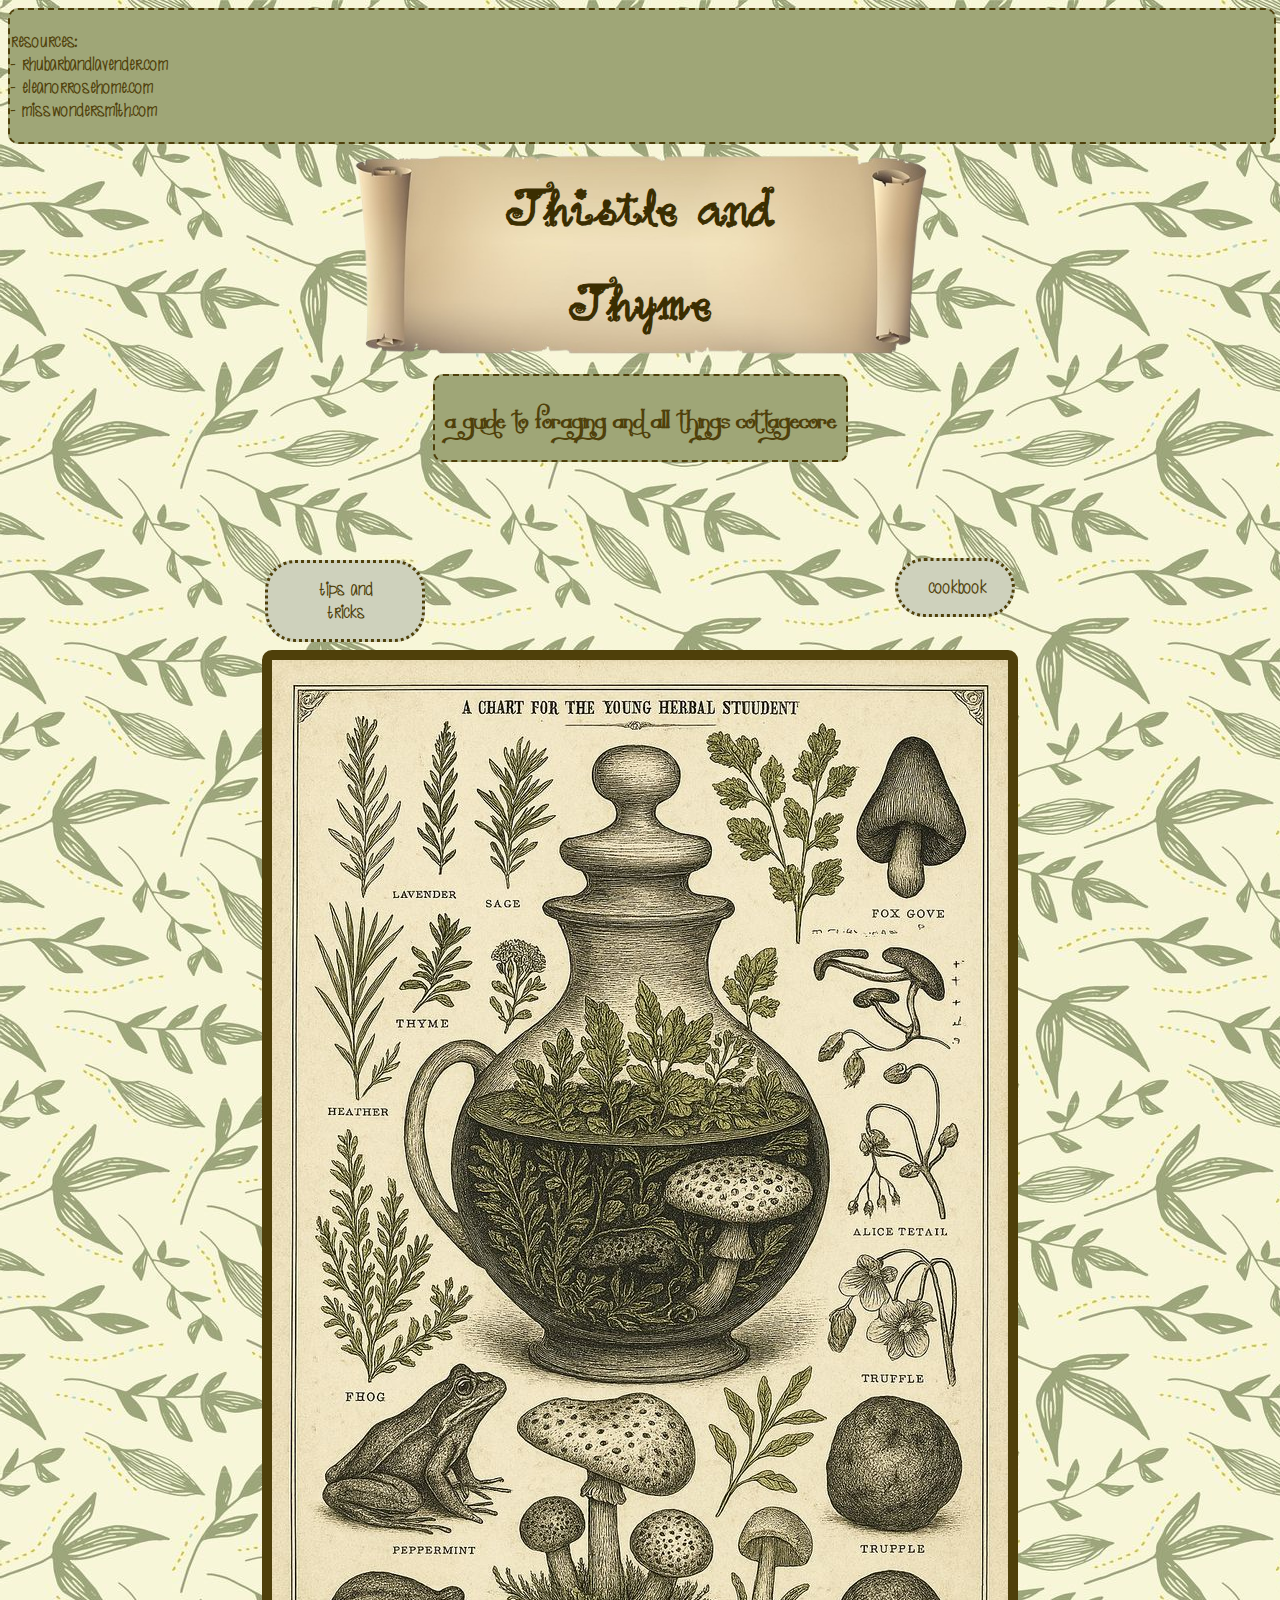
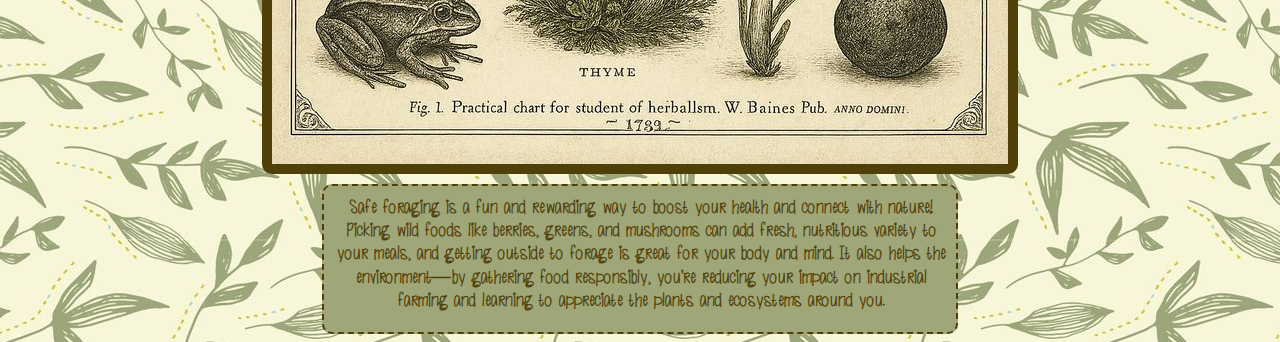
<file: index.html>
<!-- YOUR HOME/LANDING PAGE -->

<link rel="stylesheet" href="style.css">

 <!DOCTYPE html>
 <html lang="en">
 <head>
    <meta charset="UTF-8">
    <meta name="viewport" content="width=device-width, initial-scale=1.0">
    <title>Project-02</title>
 </head>
 <body>

      <div class="flex-tile1">
       <p class="resources">
         <b>resources:
         <br>
         - <a href="https://www.rhubarbandlavender.com/" style="color: rgb(79, 64, 10);">rhubarbandlavender.com</a>
         <br>
         - <a href="https://eleanorrosehome.com/" style="color: rgb(79, 64, 10);">eleanorrosehome.com</a>
          <br>
         - <a href="https://misswondersmith.com/blog/2019/introtoforaging" style="color: rgb(79, 64, 10);">misswondersmith.com</a>
        </b>
        </p>
      </div>

    <div class="flex-container2">
      <div class="flex-tile2">
        <h1 class="title">Thistle and Thyme</h1>
      </div>

      <div class="flex-tile2-1">
        <h2 class="subtitle">A guide to foraging and all things cottagecore</h2>
      </div>
    </div>
    
   </div>

    <div class="flex-container3">

      <div class="link_box">
        <div class="flex-tile3">
          <a href="main.html">
            <button class="link_1">
              <b>tips and tricks</b>
            </button>
          </a>
        </div>

        <div class="flex-tile3-1">
          <a href="side.html">
            <button class="link_2">
              <b>cookbook</b>
            </button>
          </a>
        </div>
      </div>
        
    </div>

    <div class="poster">
        <img class="herbal_poster" src="assets/images/herbal poster.jpg" alt="">
    </div>

    <div class="flex-container4">
      <div class="flex-tile4-1">
        <p class="description"><b>Safe foraging is a fun and rewarding way to boost your health and connect with nature! Picking wild foods like berries, greens, and mushrooms can add fresh, nutritious variety to your meals, and getting outside to forage is great for your body and mind. It also helps the environment—by gathering food responsibly, you’re reducing your impact on industrial farming and learning to appreciate the plants and ecosystems around you.</b></p>
      </div>
    </div>
    
 </body>
 </html>
</file>
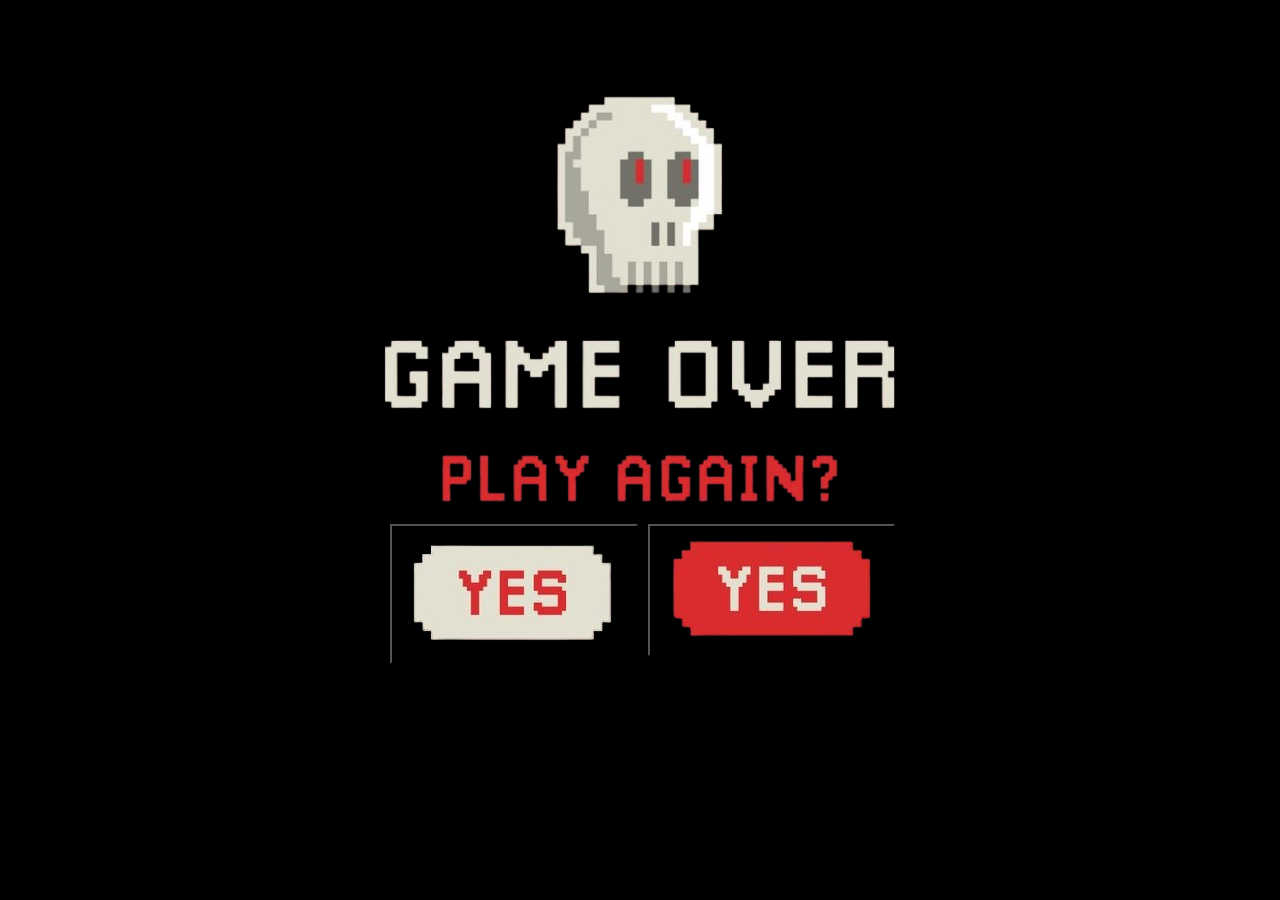
<file: gameover.html>
<link rel="stylesheet" href="gameover.css">

<!DOCTYPE html>
<html lang="en">
<head>
    <meta charset="UTF-8">
    <meta name="viewport" content="width=device-width, initial-scale=1.0">
    <title>Game Over</title>
</head>
<body>
    <div class="flex-container">
            <img class="gameover" src="assets/images/gameover-removebg-preview.png" alt="">
    </div>

    <div class="flex-container2">

      <div class="link_box">
        <div class="flex-tile1">
          <a href="main.html">
            <button class="yes_1">
                <img src="assets/images/yes-removebg-preview.png" alt="yes">
            </button>
          </a>
        </div>

        <div class="flex-tile2">
          <a href="side.html">
            <button class="yes_2">
                <img src="assets/images/yes2-removebg-preview.png" alt="">
            </button>
          </a>
        </div>
      </div>
        
    </div>
</body>
</html>
</file>
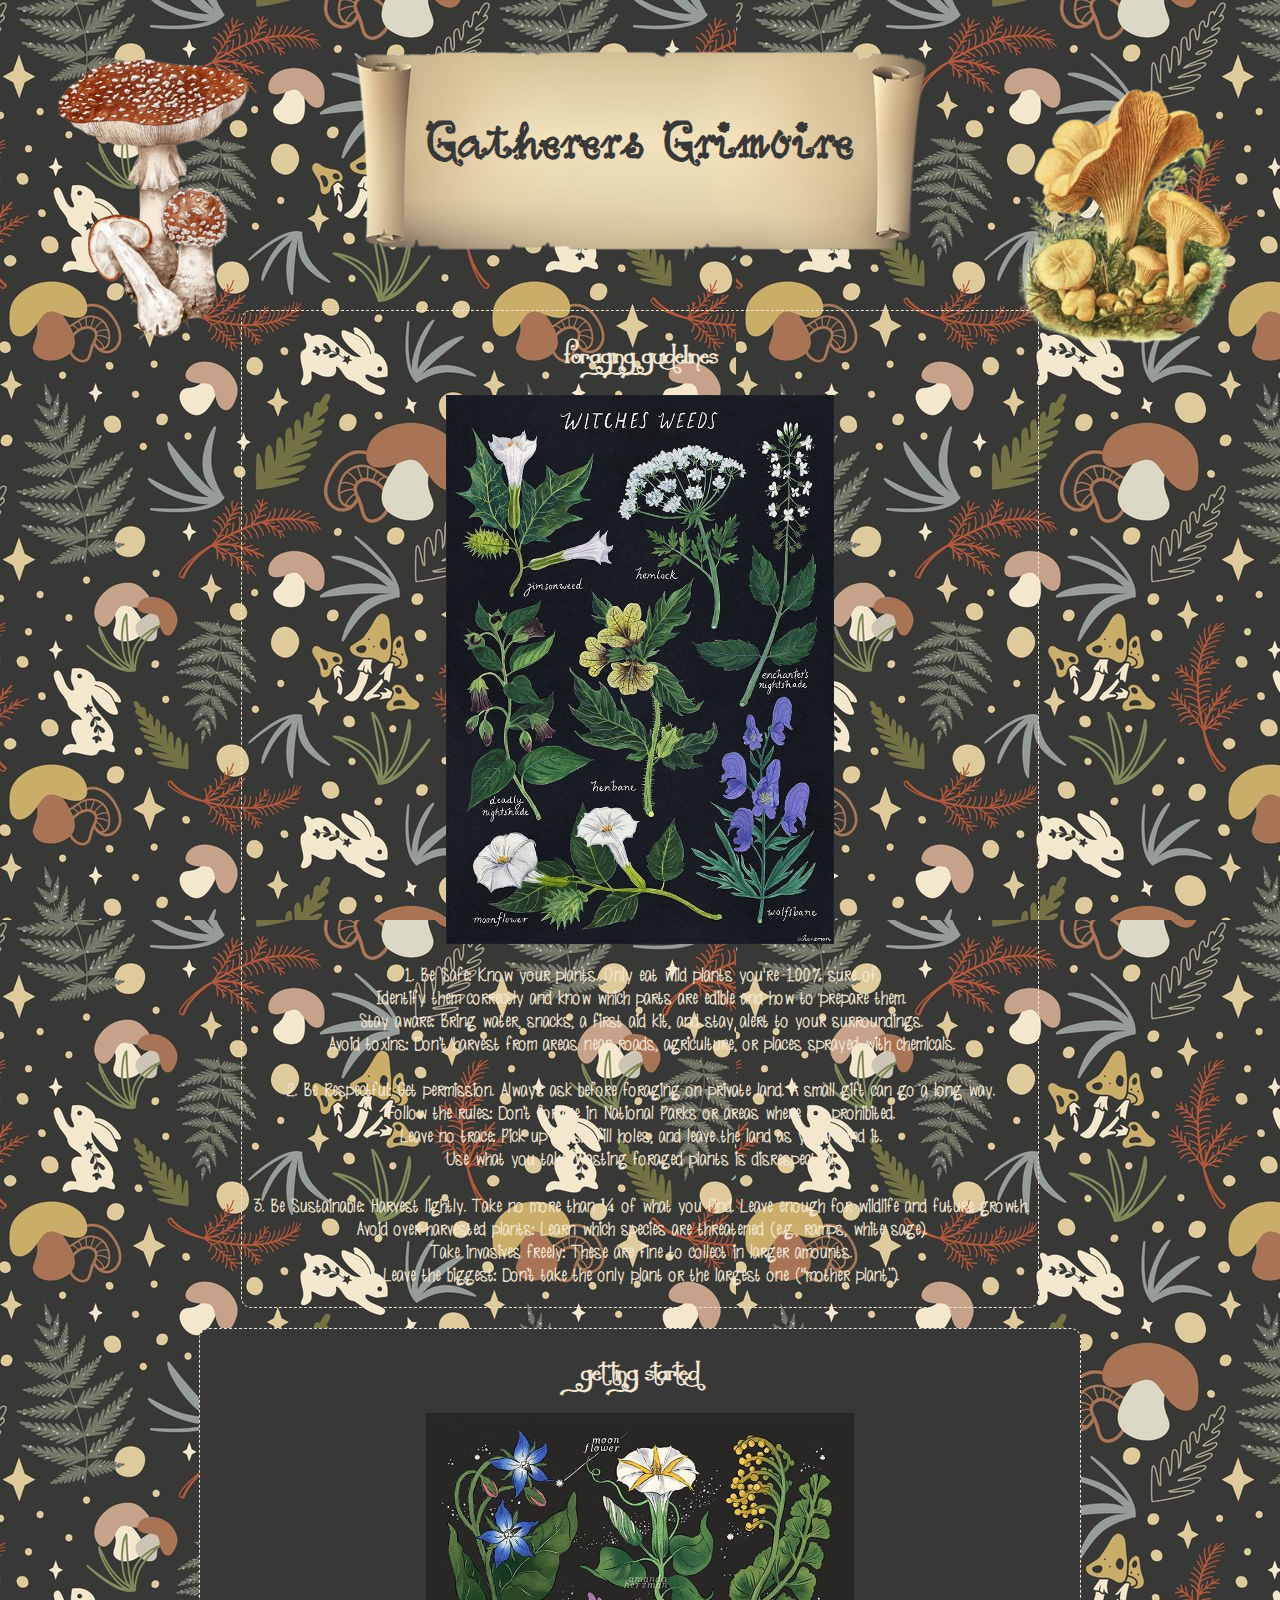
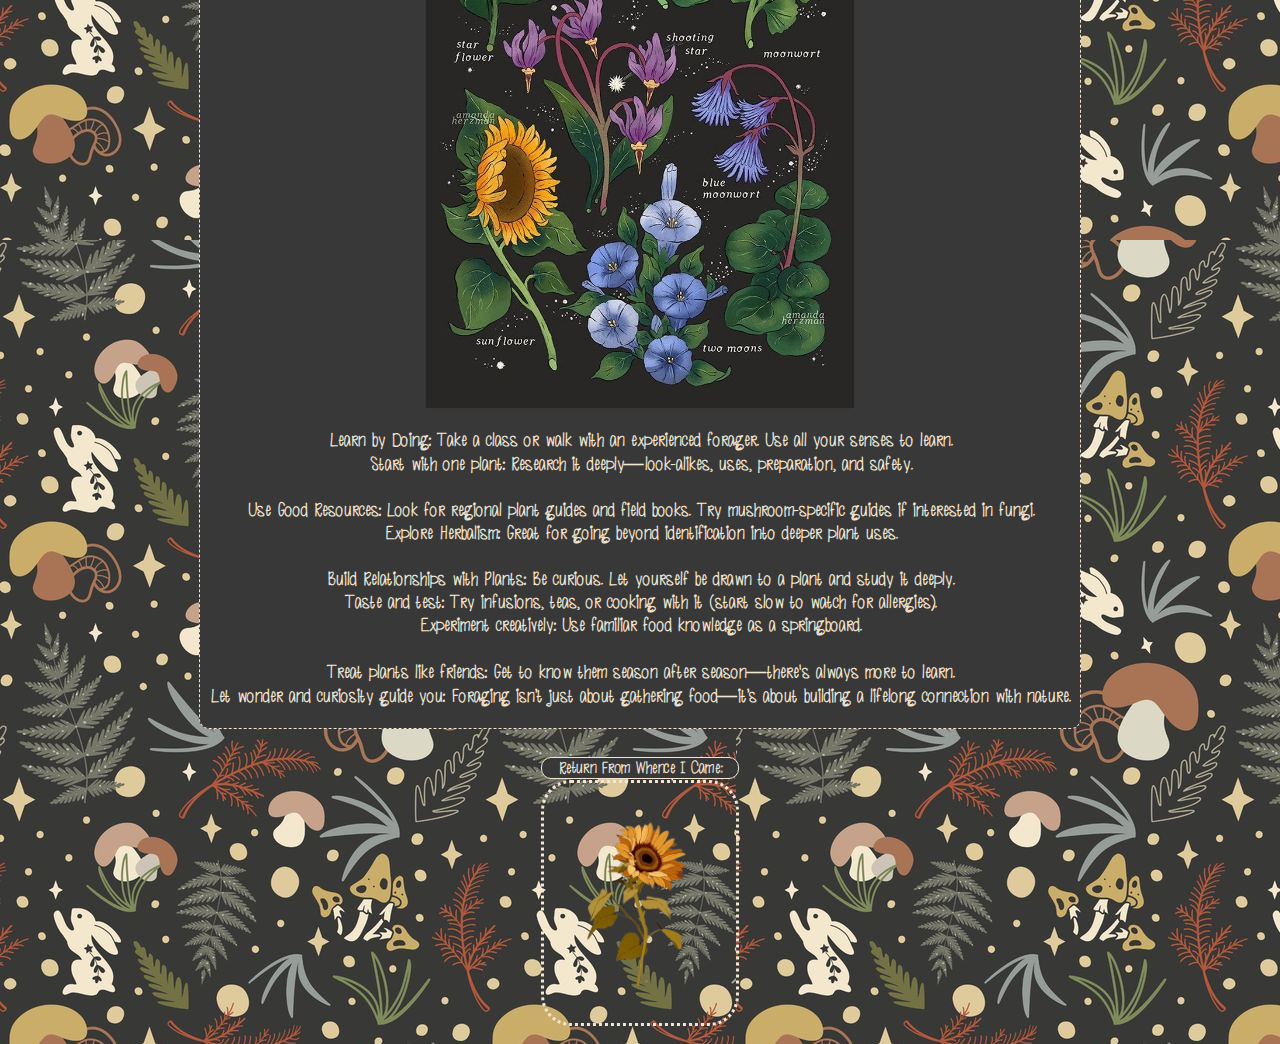
<file: main.html>
<link rel="stylesheet" href="main.css">

<!DOCTYPE html>
<html lang="en">
<head>
    <meta charset="UTF-8">
    <meta name="viewport" content="width=device-width, initial-scale=1.0">
    <title>Informational Page</title>
</head>
<body>

    <a href="gameover.html">
        <img class="flyagaric" src="assets/images/flyagaric-removebg-preview.png" alt="">
    </a>

    <a href="youwin.html">
        <img class="chanterelle" src="assets/images/chanterelle-removebg-preview.png" alt="">
    </a>

    <div class="title-container">
        <div class="background-container">
            <h1 class="title">
                Gatherers Grimoire
            </h1>
        </div>
    </div>

    <div class="flex-container">
        <div class="flex-tile1">
            
            <h2 class="headers">
                Foraging Guidelines
            </h2>

                <img class="plants" src="assets/images/plants1.jpg" alt="">

            <p class="description">
                <b>1. Be Safe: Know your plants. Only eat wild plants you're 100% sure of. 
                    <br>
                    Identify them correctly and know which parts are edible and how to prepare them.
                    <br>
                    Stay aware: Bring water, snacks, a first aid kit, and stay alert to your surroundings.
                    <br>
                    Avoid toxins: Don’t harvest from areas near roads, agriculture, or places sprayed with chemicals.
                    <br>
                    <br>
                    2. Be Respectful: Get permission. Always ask before foraging on private land. A small gift can go a long way.
                    <br>
                    Follow the rules: Don’t forage in National Parks or areas where it’s prohibited.
                    <br>
                    Leave no trace: Pick up trash, fill holes, and leave the land as you found it.
                    <br>
                    Use what you take: Wasting foraged plants is disrespectful.
                    <br>
                    <br>
                    3. Be Sustainable: Harvest lightly. Take no more than ¼ of what you find. Leave enough for wildlife and future growth.
                    <br>
                    Avoid over-harvested plants: Learn which species are threatened (e.g., ramps, white sage).
                    <br>
                    Take invasives freely: These are fine to collect in larger amounts.
                    <br>
                    Leave the biggest: Don’t take the only plant or the largest one (“mother plant”).</b>
            </p>
        </div>
        
    </div>
    
    <div class="flex-container">
        <div class="flex-tile2">
            <h2 class="headers">
                <b>Getting Started</b>
            </h2>

                <img class="plants" src="assets/images/plants2.jpg" alt="">

                <p class="description">
                    <b>Learn by Doing: Take a class or walk with an experienced forager. Use all your senses to learn.
                        <br>
                        Start with one plant: Research it deeply—look-alikes, uses, preparation, and safety.
                        <br>
                        <br>
                        Use Good Resources: Look for regional plant guides and field books. Try mushroom-specific guides if interested in fungi.
                        <br>
                        Explore Herbalism: Great for going beyond identification into deeper plant uses.
                        <br>
                        <br>
                        Build Relationships with Plants: Be curious. Let yourself be drawn to a plant and study it deeply.
                        <br>
                        Taste and test: Try infusions, teas, or cooking with it (start slow to watch for allergies).
                        <br>
                        Experiment creatively: Use familiar food knowledge as a springboard.
                        <br>
                        <br>
                        Treat plants like friends: Get to know them season after season—there's always more to learn.
                        <br>
                        Let wonder and curiosity guide you: Foraging isn’t just about gathering food—it’s about building a lifelong connection with nature. </b>
                </p>
        </div>
    </div>

    <div class="flex-tile">
      <a href="index.html">
         <p class="return"><b>Return From Whence I Came:</b></p>
         <img class="sunflower" src="assets/images/sunflower-removebg-preview.png" alt="Sun Flower">
      </a>
   </div>

</body>
</html>
</file>
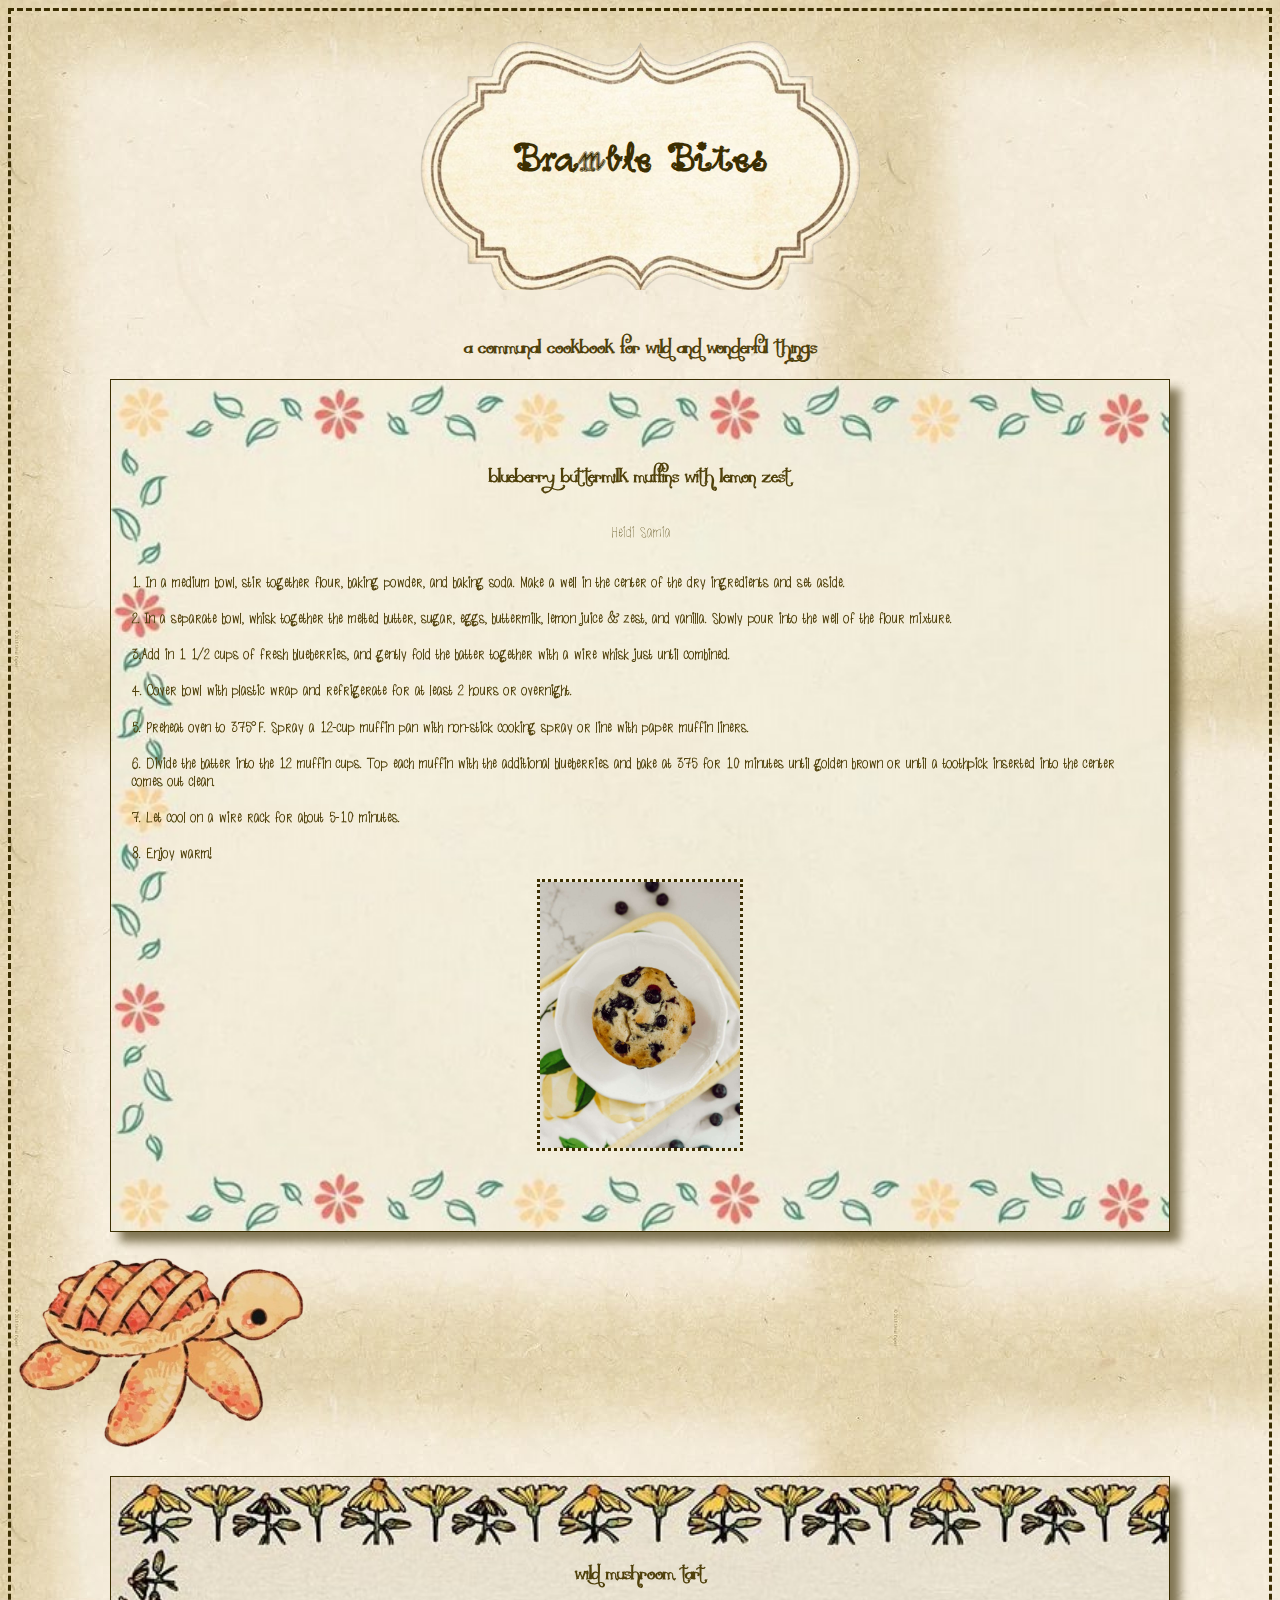
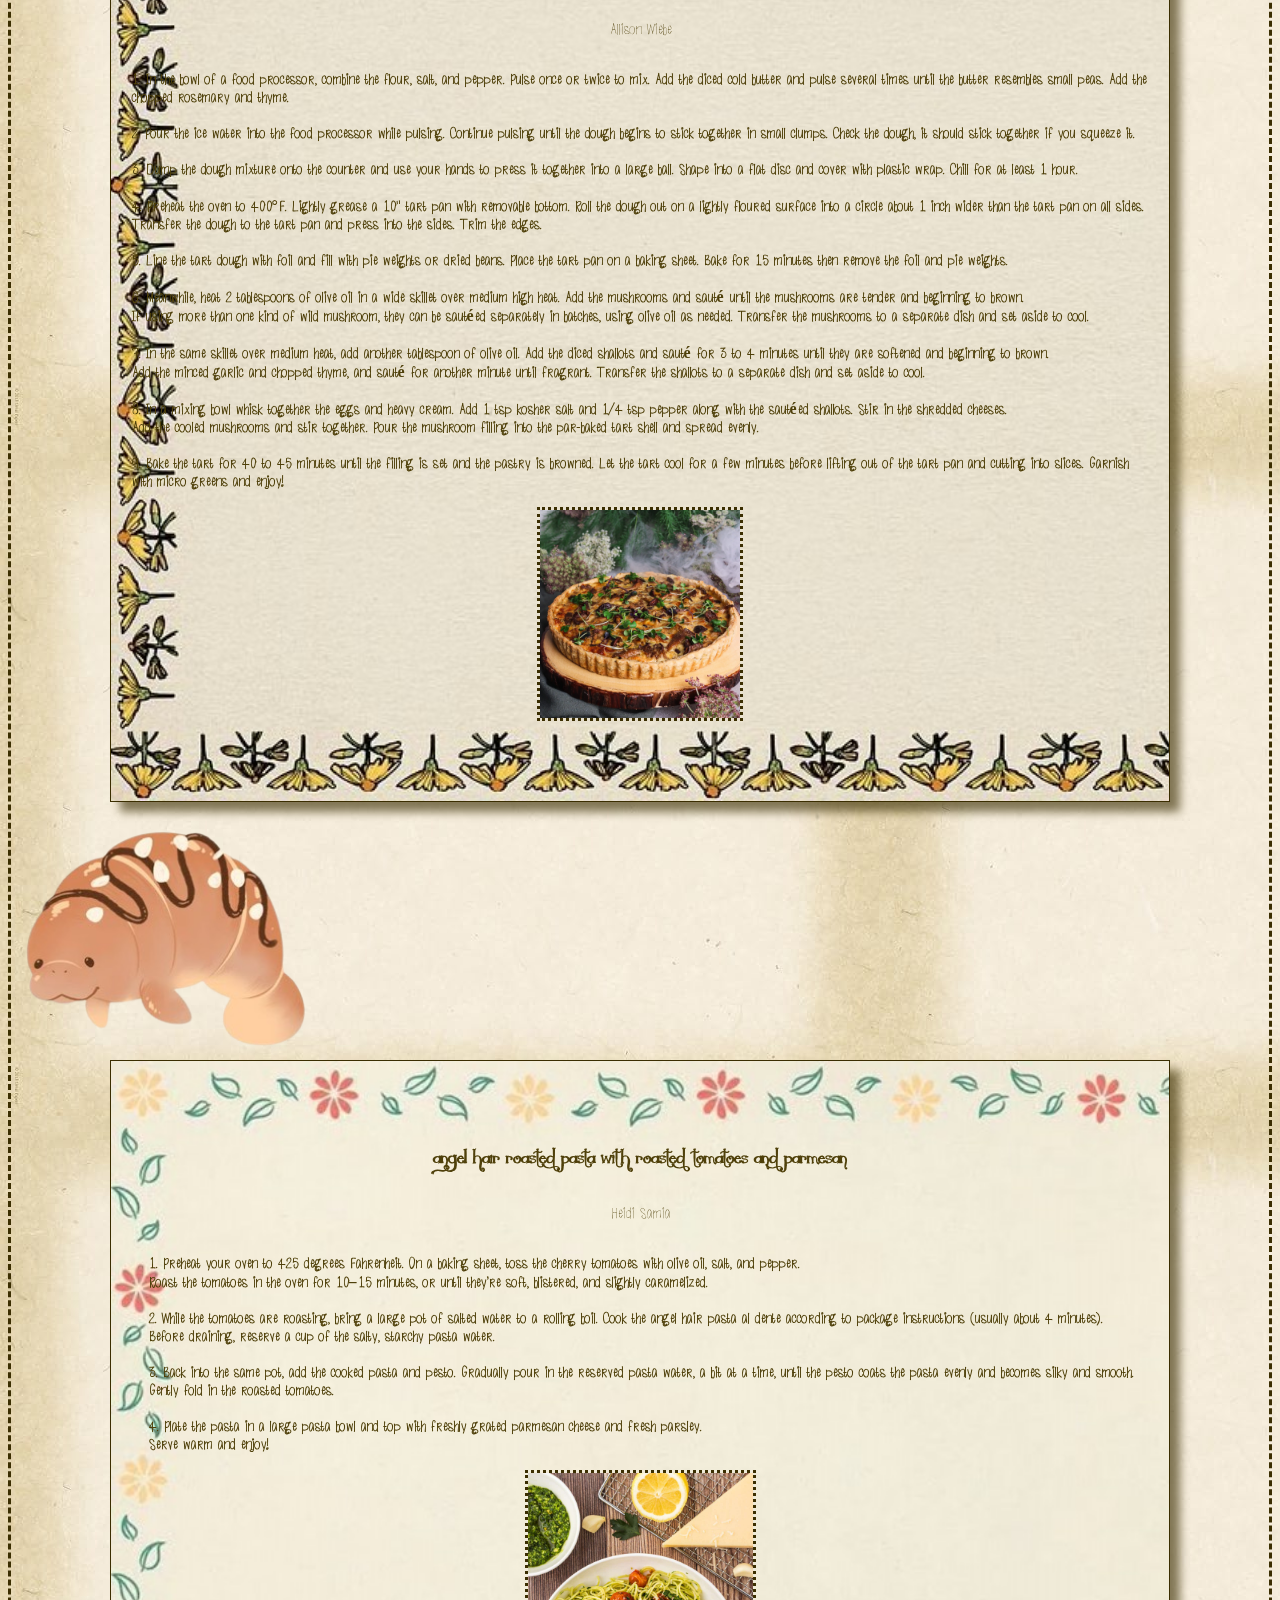
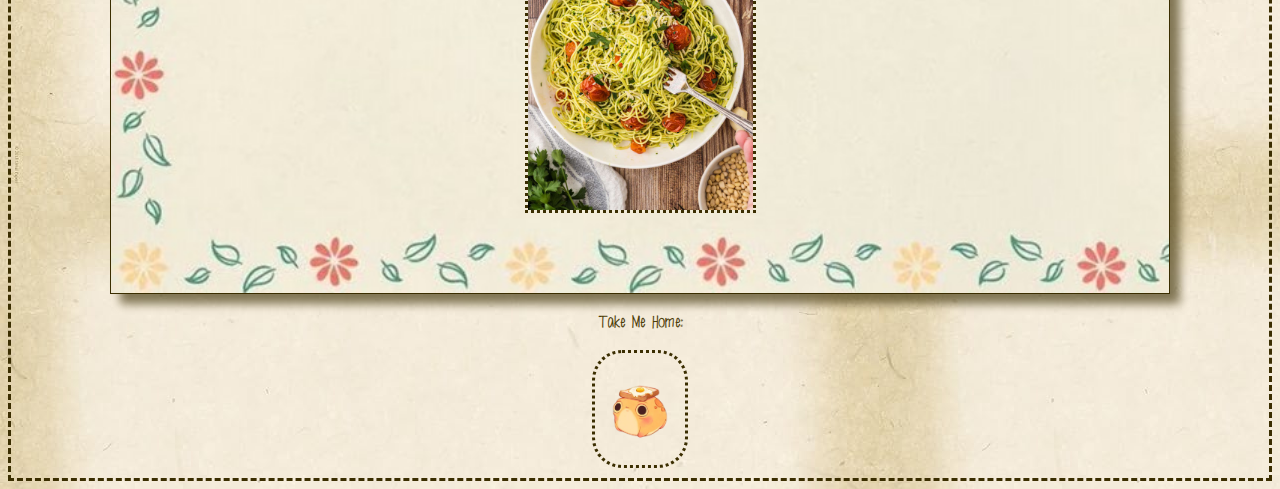
<file: side.html>
<!-- YOUR CONTENT PAGE -->

<link rel="stylesheet" href="side.css">

 <!DOCTYPE html>
 <html lang="en">
 <head>
    <meta charset="UTF-8">
    <meta name="viewport" content="width=device-width, initial-scale=1.0">
    <title>Cookbook</title>
 </head>

 <body>

   <div class="title-box">
      <h1 class="title">Bramble Bites</h1>
   </div>
   
   
   <h2 class="subtitle">A Communal Cookbook for Wild and Wonderful Things</h2>

   <div class="flex-container">
      <div class="flex-tile1">
         <h2 class="headers">Blueberry Buttermilk Muffins With Lemon Zest:</h2>

         <p class="author">Heidi Samia</p>

         <p class="steps">
            <b>1. In a medium bowl, stir together flour, baking powder, and baking soda. Make a well in the center of the dry ingredients and set aside.
               <br>
               <br>
               2. In a separate bowl, whisk together the melted butter, sugar, eggs, buttermilk, lemon juice & zest, and vanilla. Slowly pour into the well of the flour mixture.
               <br>
               <br>
               3.Add in 1 1/2 cups of fresh blueberries, and gently fold the batter together with a wire whisk just until combined.
               <br>
               <br>
               4. Cover bowl with plastic wrap and refrigerate for at least 2 hours or overnight.
               <br>
               <br>
               5. Preheat oven to 375°F. Spray a 12-cup muffin pan with non-stick cooking spray or line with paper muffin liners.
               <br>
               <br>
               6. Divide the batter into the 12 muffin cups. Top each muffin with the additional blueberries and bake at 375 for 10 minutes until golden brown or until a toothpick inserted into the center comes out clean.
               <br>
               <br>
               7. Let cool on a wire rack for about 5-10 minutes.
               <br>
               <br>
               8. Enjoy warm!</b>
         </p>

         <div>
            <img class="muffin" src="assets/images/muffin.jpeg" alt="muffin">
         </div>
      </div>
   </div>
   
   <img class="turtle" src="assets/images/turtle-removebg-preview.png" alt="turtle">

   <div class="flex-container">
      <div class="flex-tile2">
         <h2 class="headers">Wild Mushroom Tart:</h2>

         <p class="author">
            Allison Wiebe
         </p>

         <p class="steps">
            <b>1. In the bowl of a food processor, combine the flour, salt, and pepper. Pulse once or twice to mix. Add the diced cold butter and pulse several times until the butter resembles small peas. Add the chopped rosemary and thyme.
               <br>
               <br>
               2. Pour the ice water into the food processor while pulsing. Continue pulsing until the dough begins to stick together in small clumps. Check the dough, it should stick together if you squeeze it.
               <br>
               <br>
               3. Dump the dough mixture onto the counter and use your hands to press it together into a large ball. Shape into a flat disc and cover with plastic wrap. Chill for at least 1 hour.
               <br>
               <br>
               4. Preheat the oven to 400°F. Lightly grease a 10" tart pan with removable bottom. Roll the dough out on a lightly floured surface into a circle about 1 inch wider than the tart pan on all sides. 
               <br>
               Transfer the dough to the tart pan and press into the sides. Trim the edges.
               <br>
               <br>
               5. Line the tart dough with foil and fill with pie weights or dried beans. Place the tart pan on a baking sheet. Bake for 15 minutes then remove the foil and pie weights.
               <br>
               <br>
               6. Meanwhile, heat 2 tablespoons of olive oil in a wide skillet over medium high heat. Add the mushrooms and sauté until the mushrooms are tender and beginning to brown. 
               <br>
               If using more than one kind of wild mushroom, they can be sautéed separately in batches, using olive oil as needed. Transfer the mushrooms to a separate dish and set aside to cool.
               <br>
               <br>
               7. In the same skillet over medium heat, add another tablespoon of olive oil. Add the diced shallots and sauté for 3 to 4 minutes until they are softened and beginning to brown. 
               <br>
               Add the minced garlic and chopped thyme, and sauté for another minute until fragrant. Transfer the shallots to a separate dish and set aside to cool.
               <br>
               <br>
               8. In a mixing bowl whisk together the eggs and heavy cream. Add 1 tsp kosher salt and 1/4 tsp pepper along with the sautéed shallots. Stir in the shredded cheeses. 
               <br>
               Add the cooled mushrooms and stir together. Pour the mushroom filling into the par-baked tart shell and spread evenly.
               <br>
               <br>
               9. Bake the tart for 40 to 45 minutes until the filling is set and the pastry is browned. Let the tart cool for a few minutes before lifting out of the tart pan and cutting into slices. Garnish with micro greens and enjoy!</b>
         </p>

         <div>
            <img class="tart" src="assets/images/wild mushroom tart.webp" alt="">
         </div>
      </div>
   </div>
   
   <img class="manatee" src="assets/images/manatee-removebg-preview.png" alt="manatee">

   <div class="flex-container">
      <div class="flex-tile3">
         <h2 class="headers">Angel Hair Roasted Pasta With Roasted Tomatoes and Parmesan:</h2>

         <p class="author">
            Heidi Samia
         </p>

         <p class="steps">
            <b>1. Preheat your oven to 425 degrees Fahrenheit. On a baking sheet, toss the cherry tomatoes with olive oil, salt, and pepper. 
               <br>
               Roast the tomatoes in the oven for 10–15 minutes, or until they’re soft, blistered, and slightly caramelized.
               <br>
               <br>
               2. While the tomatoes are roasting, bring a large pot of salted water to a rolling boil. Cook the angel hair pasta al dente according to package instructions (usually about 4 minutes). 
               <br>
               Before draining, reserve a cup of the salty, starchy pasta water.
               <br>
               <br>
               3. Back into the same pot, add the cooked pasta and pesto. Gradually pour in the reserved pasta water, a bit at a time, until the pesto coats the pasta evenly and becomes silky and smooth. 
               <br>
               Gently fold in the roasted tomatoes.
               <br>
               <br>
               4. Plate the pasta in a large pasta bowl and top with freshly grated parmesan cheese and fresh parsley. 
               <br>
               Serve warm and enjoy!</b>
         </p>

         <div>
            <img class="pasta" src="assets/images/pasta.jpg" alt="">
         </div>
      </div>
   </div>

   <div class="flex-tile">
      <a href="index.html">
         <p class="take_me_home"><b>Take Me Home:</b></p>
         <img class="frog" src="assets/images/frog-removebg-preview.png" alt="Dandelion">
      </a>
   </div>
   
      
 </body>
 </html>
</file>
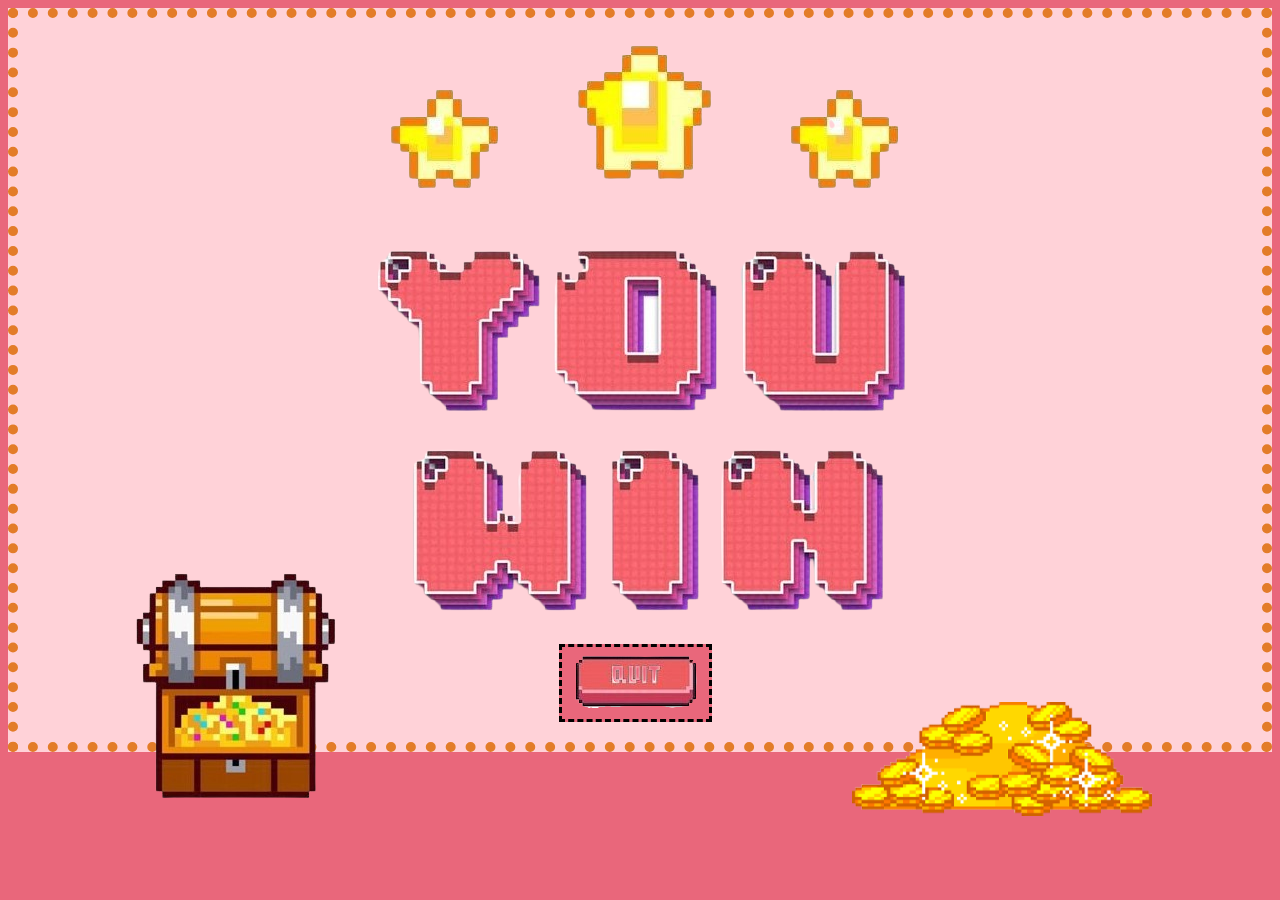
<file: youwin.html>
<link rel="stylesheet" href="youwin.css">

<!DOCTYPE html>
<html lang="en">
<head>
    <meta charset="UTF-8">
    <meta name="viewport" content="width=device-width, initial-scale=1.0">
    <title>Document</title>
</head>
<body>
    <div class="bigboi">
        <div class="flex-container0">
            <img class="stars" src="assets/images/stars-removebg-preview.png" alt="">
        </div>

        <div class="flex-container">
            <img class="youwin" src="assets/images/youwin-removebg-preview.png" alt="You Win!">
        </div>

        <img class="treasure" src="assets/images/treasure-removebg-preview.png" alt="">
        <img class="coins" src="assets/images/coins.gif" alt="coins">

        <div class="flex-container2">
            <a href="main.html">
                <button class="quit">
                    <img src="assets/images/quit-removebg-preview.png" alt="quit">
                </button>
            </a>
        </div>
    </div>

        
</body>
</html>
</file>
<file: style.css>
/* STYLE FOR YOUR INDEX.HTML */
@font-face {
    font-family: title_font;
    src: url(assets/fonts/firlefanz-demo.ttf);
}
@font-face {
    font-family: subtitle_font;
    src: url(assets/fonts/thequickest.otf);
}
@font-face {
    font-family: paragraph_font;
    src: url(assets/fonts/goingtodogreatthings.ttf);
}

body{
    background-image: url(assets/images/leafy\ background.jpg);
}

.flex-tile1{
    display: block;
    width: 100%;
    margin-bottom: 10px;

    background-color: rgb(159, 166, 119);
    border: 2px dashed rgb(79, 64, 10);
    border-radius: 10px;
}

.resources{
    font-family: paragraph_font;
    text-align: left;
    font-size: 20px;
    color: rgb(79, 64, 10);
}

a{
    text-decoration: none;
}

.flex-container2{
    display: flex;
    width: 100%;
    height: 45%;
    flex-direction: column;
    align-items: center;
}

.flex-tile2{
    display: block;
    width: fit-content;
    margin-bottom: 10px;

    background-image: url(assets/images/scroll_paper-removebg-preview.png);
    background-size: cover;
    height: 200px;
    width: 600px;
}

.title{
    margin-top: 10px;
    padding-left: 100px;
    padding-right: 100px;

    font-family: title_font;
    font-size: 50px;
    text-align: center;
    color: rgb(59, 46, 1);
    font-size: 40px;
}


.flex-tile2-1{
    display: block;
    width: fit-content;
    padding: 0px 10px;
    margin-bottom: 10px;
    margin-top: 10px;

    background-color: rgb(159, 166, 119);
    border: 2px dashed rgb(79, 64, 10);
    border-radius: 10px;
}

.subtitle{
    font-family: subtitle_font;
    font-size: 30px;
    text-align: center;
    color: rgb(79, 64, 10);
}

.flex-container3{
    display: flex;
    flex-direction: column;
    align-items: center;
}

.link_box{
    display: flex;
    flex-direction: row;
    width: 750px;
}

.link_1{
    display: flex;
    padding: 15px 30px;
    margin: 5% auto;
    width: 160px;
    border: 3px dotted;
    border-radius: 30px;
    background: rgb(206, 209, 188);
    font-family: paragraph_font;
    text-align: center;
    cursor: pointer;
    font-size: 20px;
    color: rgb(79, 64, 10);
    transition: all 0.5s;
}
.link_1:hover{
    background: rgb(206, 209, 188);
    color:  rgb(79, 64, 10);
    border: 3px solid rgb(79, 64, 10);
    border-style: solid;
    font-size: 24px;

    cursor: pointer;
}
.link_2{
    display: flex;
    padding: 15px 30px;
    margin: 5% auto;
    width: 120px;
    border: 3px dotted;
    border-radius: 30px;
    background: rgb(206, 209, 188);
    font-family: paragraph_font;
    text-align: center;
    cursor: pointer;
    font-size: 20px;
    color: rgb(79, 64, 10);
    transition: all 0.5s;
}
.link_2:hover{
    background: rgb(206, 209, 188);
    color:  rgb(79, 64, 10);
    border: 3px solid rgb(79, 64, 10);
    border-style: solid;
    font-size: 24px;

    cursor: pointer;
}

a{
    text-decoration: none;
}

.flex-tile3{
    display: flex;
    justify-content: left;
    width: 50%;
}

.flex-tile3-1{
    display: flex;
    justify-content: right;
    width: 50%;
}

.poster{
    display: flex;
    flex-direction: column;
    align-items: center;
}

.herbal_poster{
    align-items: center;
    border: 10px solid  rgb(79, 64, 10);
    border-radius: 10px;
}

.flex-container4{
    display: flex;
    flex-direction: column;
    align-items: center;
    margin-top: 10px;
}
.flex-tile4-1{
    display: block;
    width: 50%;
    background-color: rgb(159, 166, 119);
    border: 2px dashed rgb(79, 64, 10);
    border-radius: 10px;
}
.description{
    font-family: paragraph_font;
    font-size: 20px;
    text-align: center;
    padding: 0px 10px;
    margin-top: 10px;
    color: rgb(79, 64, 10);
}
</file>
<file: gameover.css>
body{
    background-color: black;
}

.gameover{
    margin-top: 5%;
}

.flex-container{
    display: flex;
    flex-direction: column;
    align-items: center;
}

.flex-container2{
    display: flex;
    flex-direction: column;
    align-items: center;
    background-color: black;
    margin-bottom: 10%;
}

.link_box{
    display: flex;
    flex-direction: row;
    width: 500px;
    background-color: black;
}

.yes_1{
    display: flex;
    background: black;
    transition: all 0.5s;
    margin-right: 10px;
}

.yes_1:hover{
    background: rgb(255, 255, 255);
    cursor: pointer;
}

.yes_2{
    display: flex;
    background-color: black;
    transition: all 0.5s;
}

.yes_2:hover{
    background: rgb(255, 255, 255);
    cursor: pointer;
}

.flex-tile3{
    display: flex;
    justify-content: left;
    width: 50%;
}

.flex-tile3-1{
    display: flex;
    justify-content: right;
    width: 50%;
}
</file>
<file: main.css>
/* STYLE FOR YOU MAIN.HTML */
@font-face {
    font-family: title_font;
    src: url(assets/fonts/firlefanz-demo.ttf);
}
@font-face {
    font-family: subtitle_font;
    src: url(assets/fonts/thequickest.otf);
}
@font-face {
    font-family: paragraph_font;
    src: url(assets/fonts/goingtodogreatthings.ttf);
}

body{
    background-image: url(assets/images/foraging\ background.jpg);
}

.flyagaric{
    position: fixed;
    width: 300px;
    top: 10px;
    left: 10px;
}

.flyagaric:hover{
    animation: shake 0.5s;
    animation-iteration-count: infinite;
}

.chanterelle{
    position: fixed;
    width: 300px;
    top: 10px;
    right: 10px;
}

.chanterelle:hover{
    animation: shake 0.5s;
    animation-iteration-count: infinite;
}

.title-container{
    display: flex;
    width: 100%;
    height: 250px;
    flex-direction: column;
    align-items: center;
    margin-top: 50px;
}

.background-container{
    background-image: url(assets/images/scroll_paper-removebg-preview.png);
    background-size: cover;
    height: 200px;
    width: 600px;
}

.title{
    display: block;
    font-family: title_font;
    font-size: 40px;
     color: rgb(56, 56, 56);
     text-align: center;
     padding-left: 10px;
     padding-right: 10px;
     padding-top: 20px;
}

.flex-container{
    display: flex;
    flex-direction: column;
    align-items: center;
}

.flex-tile1{
    display: flex;
    flex-direction: column;
    align-items: center;

    /* background-color: rgb(56, 56, 56); */
    border: 1px dashed rgb(243, 231, 212);
    border-radius: 10px;
    margin-bottom: 10px;
    margin-top: 10px;
    padding-right: 10px;
    padding-left: 10px;

    animation: background1 5s infinite;
}

.plants{
    width: 50%;
    
}

.flex-tile2{
    display: flex;
    flex-direction: column;
    align-items: center;
    background-color: rgb(56, 56, 56);
    border: 1px dashed rgb(243, 231, 212);
    border-radius: 10px;
    margin-bottom: 10px;
    margin-top: 10px;
    padding-right: 10px;
    padding-left: 10px;

    animation: background2 5s infinite;
}

.flex-container3{
    display: flex;
    flex-direction: column;
    align-items: center;
    margin-left: 10px;
}

.flex-tile3{
    display: flex;
    flex-direction: column;
    align-items: center;
    background-color: rgb(56, 56, 56);
    border: 1px dashed rgb(243, 231, 212);
    border-radius: 10px;
    margin-bottom: 10px;
    margin-top: 10px;
    padding-right: 10px;
    padding-left: 10px;
}

.headers{
    font-family: subtitle_font;
    font-size: 30px;
    color: rgb(243, 231, 212);
    text-align: center;
}

.description{
    font-family: paragraph_font;
    color: rgb(243, 231, 212);
    font-size: 20px;
    text-align: center;
}

.flex-tile{
    display: flex;
    flex-direction: column;
    align-items: center;
}

.sunflower{
    padding: 0;
    margin-bottom: 10px;
    background: none;
    border: 3px dotted rgb(243, 231, 212);
    border-radius: 30px;
    width: 15vw;
    align-items: center;
    cursor: pointer;
    transition: all 0.5s;
}

.return{
    font-family: paragraph_font;
    color: rgb(243, 231, 212);
    text-align: center;
    font-size: 18px;
    margin-bottom: 1px;
    background-color: rgb(56, 56, 56);
    border: 1px solid rgb(243, 231, 212);
    border-radius: 10px;
}

.sunflower:hover{
    width: 20vw;
}

a{
    text-decoration: none;
}

@keyframes shake {
  0% { transform: translate(1px, 1px) rotate(0deg); }
  10% { transform: translate(-1px, -2px) rotate(-1deg); }
  20% { transform: translate(-3px, 0px) rotate(1deg); }
  30% { transform: translate(3px, 2px) rotate(0deg); }
  40% { transform: translate(1px, -1px) rotate(1deg); }
  50% { transform: translate(-1px, 2px) rotate(-1deg); }
  60% { transform: translate(-3px, 1px) rotate(0deg); }
  70% { transform: translate(3px, 1px) rotate(-1deg); }
  80% { transform: translate(-1px, -1px) rotate(1deg); }
  90% { transform: translate(1px, 2px) rotate(0deg); }
  100% { transform: translate(1px, -2px) rotate(-1deg); }
}

@keyframes background1{
    0%{
        background-color: rgb(49, 46, 57);
    }

    50%{
        background-color: rgb(52, 57, 46);
    }

    100%{
        background-color: rgb(49, 46, 57);
    }
}

@keyframes background2{
    0%{
        background-color: rgb(61, 55, 45);
    }

    50%{
        background-color: rgb(49, 43, 50);
    }

    100%{
        background-color: rgb(61, 55, 45);
    }
}
</file>
<file: side.css>
@font-face {
    font-family: title_font;
    src: url(assets/fonts/firlefanz-demo.ttf);
}
@font-face {
    font-family: subtitle_font;
    src: url(assets/fonts/thequickest.otf);
}
@font-face {
    font-family: paragraph_font;
    src: url(assets/fonts/goingtodogreatthings.ttf);
}

body{
    background-image: url(assets/images/paper\ background.jpg);
    border: 3px dashed rgb(59, 46, 1);
}

.title-box{
    display: flex;
    flex-direction: column;
    align-items: center;
    height: 300px;
}

.title{
    font-family: title_font;
     color: rgb(59, 46, 1);
     text-align: center;
     background-image: url(assets/images/cookbook_frame-removebg-preview.png);
     background-size: cover;
     width: 450px;
     height: 300px;
     padding-top: 90px;

}

.subtitle{
    font-family: subtitle_font;
    color: rgb(79, 64, 10);
    text-align: center;
}

.headers{
    font-family: subtitle_font;
    color: rgb(79, 64, 10);
    text-align: center;
    margin-top: 60px;
}

.author{
    font-family: paragraph_font;
    color: rgb(79, 64, 10);
}

.steps{
    font-family: paragraph_font;
    color: rgb(79, 64, 10);
}

.flex-container{
    display: flex;
    flex-direction: column;
    align-items: center;
    
}

.flex-tile1{
    background-image: url(assets/images/recipe\ card.jpg);
    filter: drop-shadow(10px 10px 5px rgba(59, 46, 1, 0.616));
    background-size: cover;
    display: flex;
    flex-direction: column;
    align-items: center;
    width: 81%;
    padding: 20px;
    border: 1px solid rgb(59, 46, 1);
}

.muffin{
    width: 200px;
    border: 3px dotted rgb(59, 46, 1);
    margin-bottom: 60px;
}

.turtle{
    width: 300px;
    margin-top: 20px;
    margin-bottom: 20px;
    position: relative;
    animation: turtle 10s infinite;
    animation-direction: alternate-reverse;
}

.flex-tile2{
    background-image: url(assets/images/recipe\ card\ 2.jpg);
    filter: drop-shadow(10px 10px 5px rgba(59, 46, 1, 0.616));
    background-size: cover;
    display: flex;
    flex-direction: column;
    align-items: center;
    width: 81%;
    padding: 20px;
    border: 1px solid rgb(59, 46, 1);
}

.tart{
    width: 200px;
    border: 3px dotted rgb(59, 46, 1);
    margin-bottom: 60px;
}

.manatee{
    margin-top: 20px;
    width: 300px;
    position: relative;
    animation: manatee 10s infinite;
    animation-direction: alternate-reverse;
}

.flex-tile3{
    background-image: url(assets/images/recipe\ card.jpg);
    filter: drop-shadow(10px 10px 5px rgba(59, 46, 1, 0.616));
    background-size: cover;
    display: flex;
    flex-direction: column;
    align-items: center;
    width: 81%;
    padding: 20px;
    border: 1px solid rgb(59, 46, 1);
}

.pasta{
    width: 225px;
    border: 3px dotted rgb(59, 46, 1);
    margin-bottom: 60px;
}

.flex-tile{
    display: flex;
    flex-direction: column;
    align-items: center;
}

.frog{
    margin-bottom: 10px;
    background: none;
    border: 3px dotted rgb(59, 46, 1);
    border-radius: 30px;
    width: 7vw;
    align-items: center;
    cursor: pointer;
    transition: all 0.5s;
}

.take_me_home{
    font-family: paragraph_font;
    color:  rgb(79, 64, 10);
    text-align: center;
    font-size: 18px;
}

.frog:hover{
    width: 10vw;
}

a{
    text-decoration: none;
}

@keyframes turtle {
    0%{
        left: 0%;
    }

    100%{
        left: 83%;
    }
}

@keyframes manatee {
    0%{
        left: 0%;
    }

    100%{
        left: 83%;
    }
}
</file>
<file: youwin.css>
body{
    background-color: rgb(233, 103, 123);
}

.bigboi{
    background-color: rgb(255, 210, 216);
    border: 10px dotted rgb(227, 124, 40);
}

.flex-container0{
    display: flex;
    flex-direction: column;
    align-items: center;
}

.flex-container{
    display: flex;
    flex-direction: column;
    align-items: center;
    margin-bottom: 30px;
}

.treasure{
    position: absolute;
    top: 63vh;
    left: 10vw;
}

.coins{
    position: absolute;
    width: 300px;
    top: 78vh;
    right: 10vw;
}

.flex-container2{
    display: flex;
    flex-direction: column;
    align-items: center;
    margin-bottom: 20px;
}

.quit{
    display: flex;
    background: rgb(233, 103, 123);
    transition: all 0.5s;
    margin-right: 10px;
    border: 3px dashed rgb(0, 0, 0);
}

.quit:hover{
    background: rgb(255, 255, 255);
    cursor: pointer;
}
</file>
